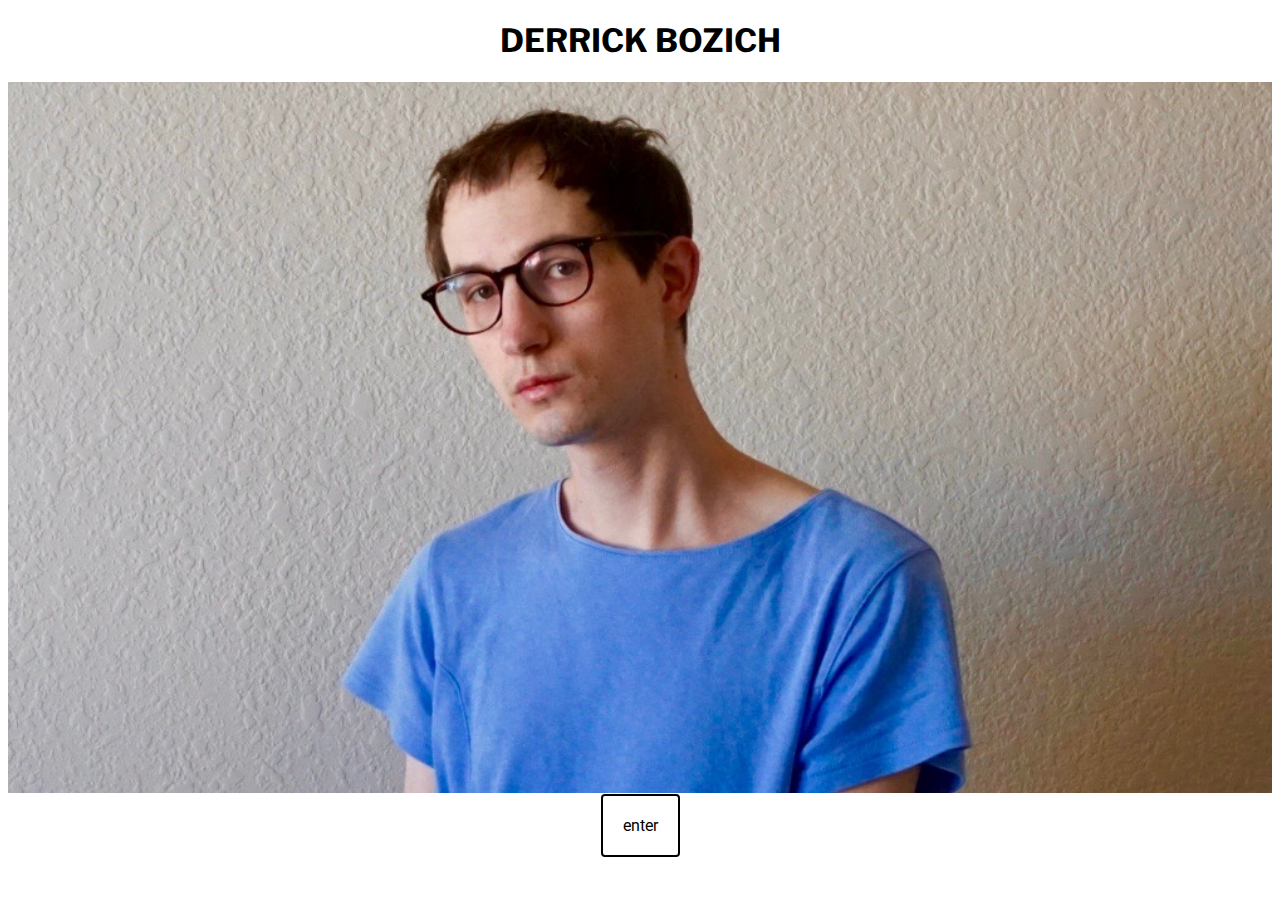
<file: index.html>
<!DOCTYPE html>
<html lang="en">
<head>
  <link rel="stylesheet" href="/CSS/styles.css">
  <meta charset="UTF-8">
  <meta name="viewport" content="width=device-width, initial-scale=1.0">
  <meta http-equiv="X-UA-Compatible" content="ie=edge">
  <title>DERRICK BOZICH</title>
</head>
<body>
  <div class="wrapper">

  <header>
    <h1>DERRICK BOZICH</h1>
  </header>
    <img src="/images/derrick-1.jpg" alt="derrick-bozich" id="index-photo">
  <div id="sub-header"> MUSICIAN </div>
  <div id="enter" class="div_hover">
    <a href="portfolio.html">enter</a>
  </div>
  </div>

</body>
</html>
</file>
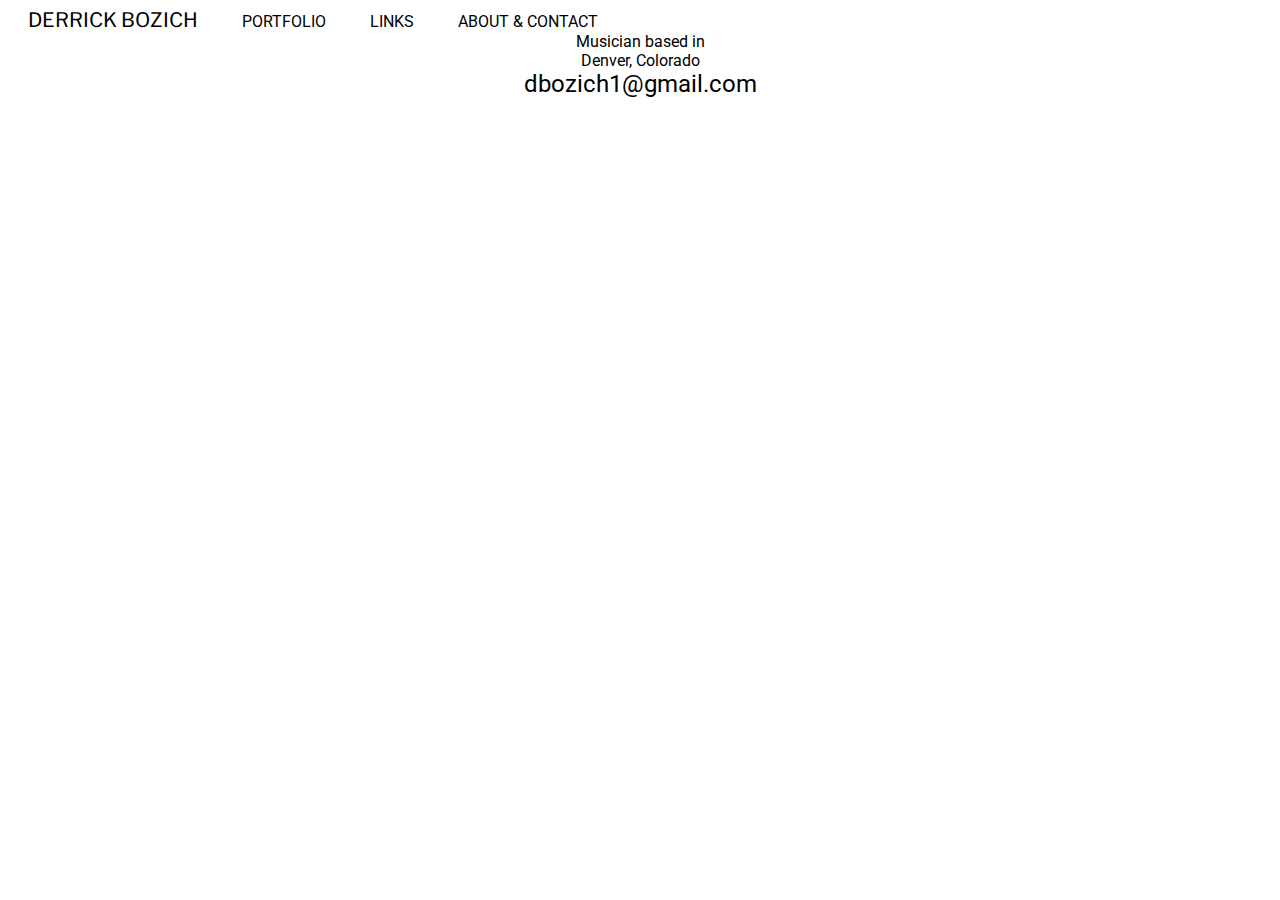
<file: contact.html>
<!DOCTYPE html>
<html lang="en">
<head>
  <link rel="stylesheet" href="/CSS/styles.css">
  <meta charset="UTF-8">
  <meta name="viewport" content="width=device-width, initial-scale=1.0">
  <meta http-equiv="X-UA-Compatible" content="ie=edge">
  <title>CONTACT - DERRICK BOZICH</title>
</head>
<body>
  <div class="nav home">
    <a href="index.html">DERRICK BOZICH</a>
  </div>
  <div class="nav">
    <a href="portfolio.html">PORTFOLIO</a>
  </div>
  <div class="nav">
    <a href="links.html">LINKS</a>
  </div>
  <div class="nav">
    <a href="contact.html">ABOUT & CONTACT</a>
  </div>
   <div class="content">
    <div id="text">
      Musician based in
    <div id="text">
      Denver, Colorado
    </div>
    <div class="email">
      dbozich1@gmail.com
    </div>
  </div>

</body>
</html>
</file>
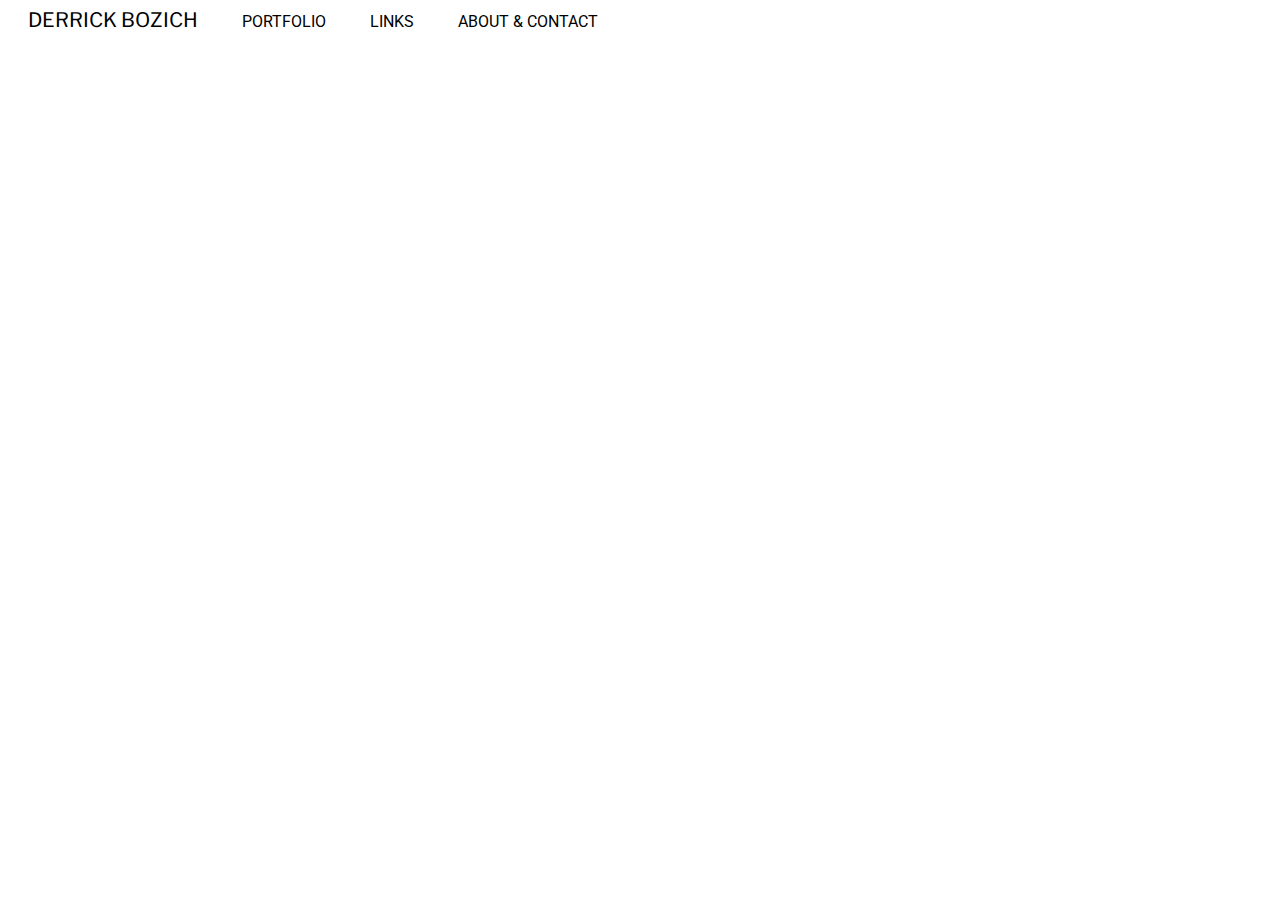
<file: links.html>
<!DOCTYPE html>
<html lang="en">
<head>
  <link rel="stylesheet" href="/CSS/styles.css">
  <meta charset="UTF-8">
  <meta name="viewport" content="width=device-width, initial-scale=1.0">
  <meta http-equiv="X-UA-Compatible" content="ie=edge">
  <title>LINKS - DERRICK BOZICH</title>
</head>
<body>
  <div class="nav home">
    <a href="index.html">DERRICK BOZICH</a>
  </div>
  <div class="nav">
    <a href="portfolio.html">PORTFOLIO</a>
  </div>
  <div class="nav">
    <a href="links.html">LINKS</a>
  </div>
  <div class="nav">
    <a href="contact.html">ABOUT & CONTACT</a>
  </div>

</body>
</html>
</file>
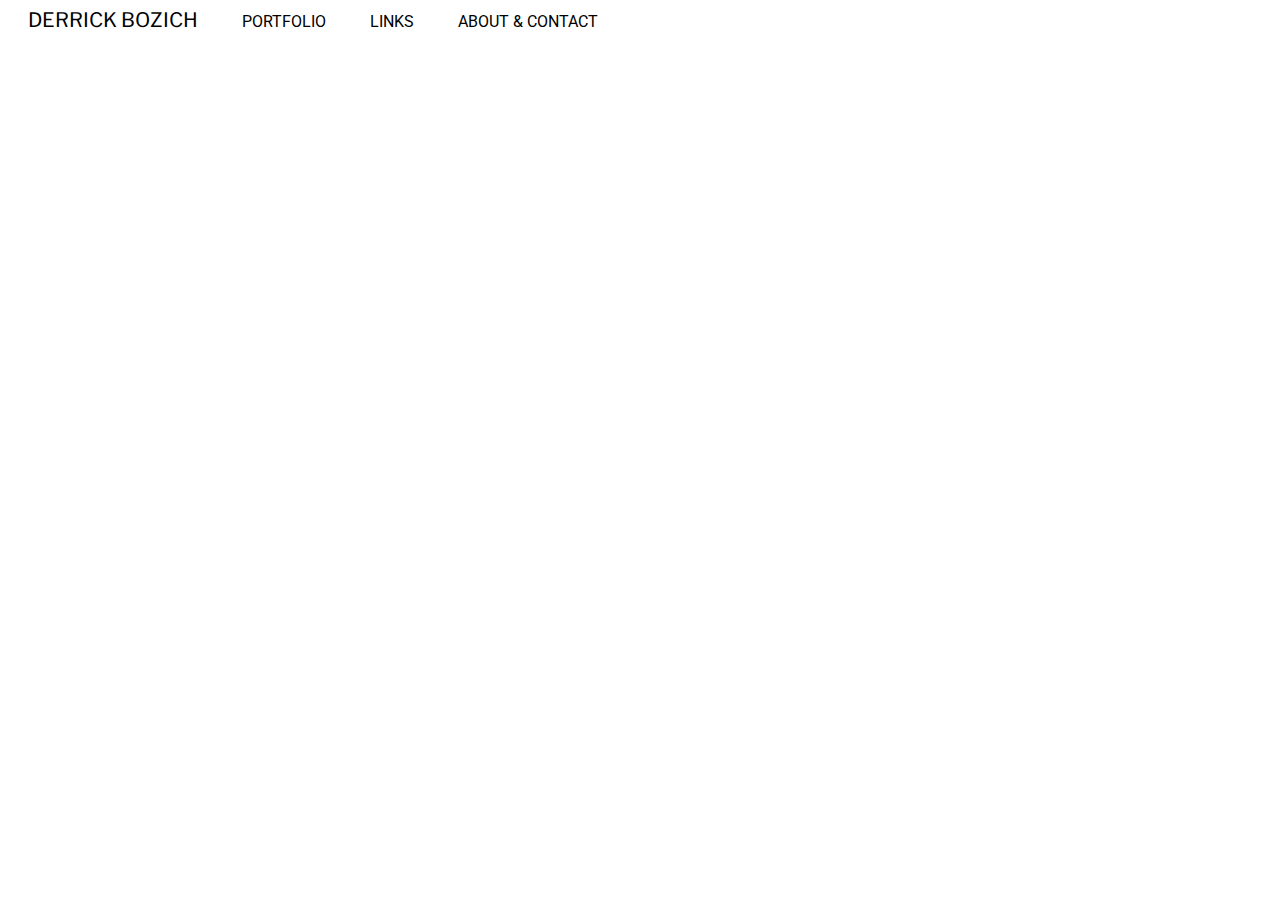
<file: portfolio.html>
<!DOCTYPE html>
<html lang="en">
<head>
  <link rel="stylesheet" href="/CSS/styles.css">
  <meta charset="UTF-8">
  <meta name="viewport" content="width=device-width, initial-scale=1.0">
  <meta http-equiv="X-UA-Compatible" content="ie=edge">
  <title>PORTFOLIO - DERRICK BOZICH</title>
</head>
<body>
  <div class="nav home">
    <a href="index.html">DERRICK BOZICH</a>
  </div>
  <div class="nav">
    <a href="portfolio.html">PORTFOLIO</a>
  </div>
  <div class="nav">
    <a href="links.html">LINKS</a>
  </div>
  <div class="nav">
    <a href="contact.html">ABOUT & CONTACT</a>
  </div>
</body>
</html>
</file>
<file: CSS/styles.css>
@import url('https://fonts.googleapis.com/css?family=Libre+Franklin:400,900|Roboto');




header{
  font-family: 'Libre Franklin', sans-serif;
  z-index: 1;
}

.main{
  background: url(/images/derrick-1.jpg) no-repeat center;

}

#sub-header {
  font-family: 'Roboto', sans-serif;
}

.wrapper {
  text-align: center;

}

.content{
  text-align: center;
}

.email{
  font-size: 1.5em;

}

#enter{

}
#index-photo {
  width: 100%;
  height: 100%;
}


.nav.home{
  font-family: 'Libre Franklin', sans-serif;
  font-size: 20px;
  text-decoration: none;
}

.nav{
  font-family: 'Roboto', sans-serif;
  display: inline;
  padding: 20px;
  top: 80px;
}

a {
  color: #000;
  text-decoration: none;
}

a:active {
    text-decoration: none;
}

div {
  font-family: 'Roboto', sans-serif;

}

.div_hover {
   background-color: #FFFFFF;
   display: inline;
   padding: 20px;
   border: 2px solid;
   border-radius: 4px;
   color: black;
}

.div_hover:hover {
  background-color: #000000;
  border: 2px solid white;
  border-radius: 4px;
  color: white;
 }
</file>
